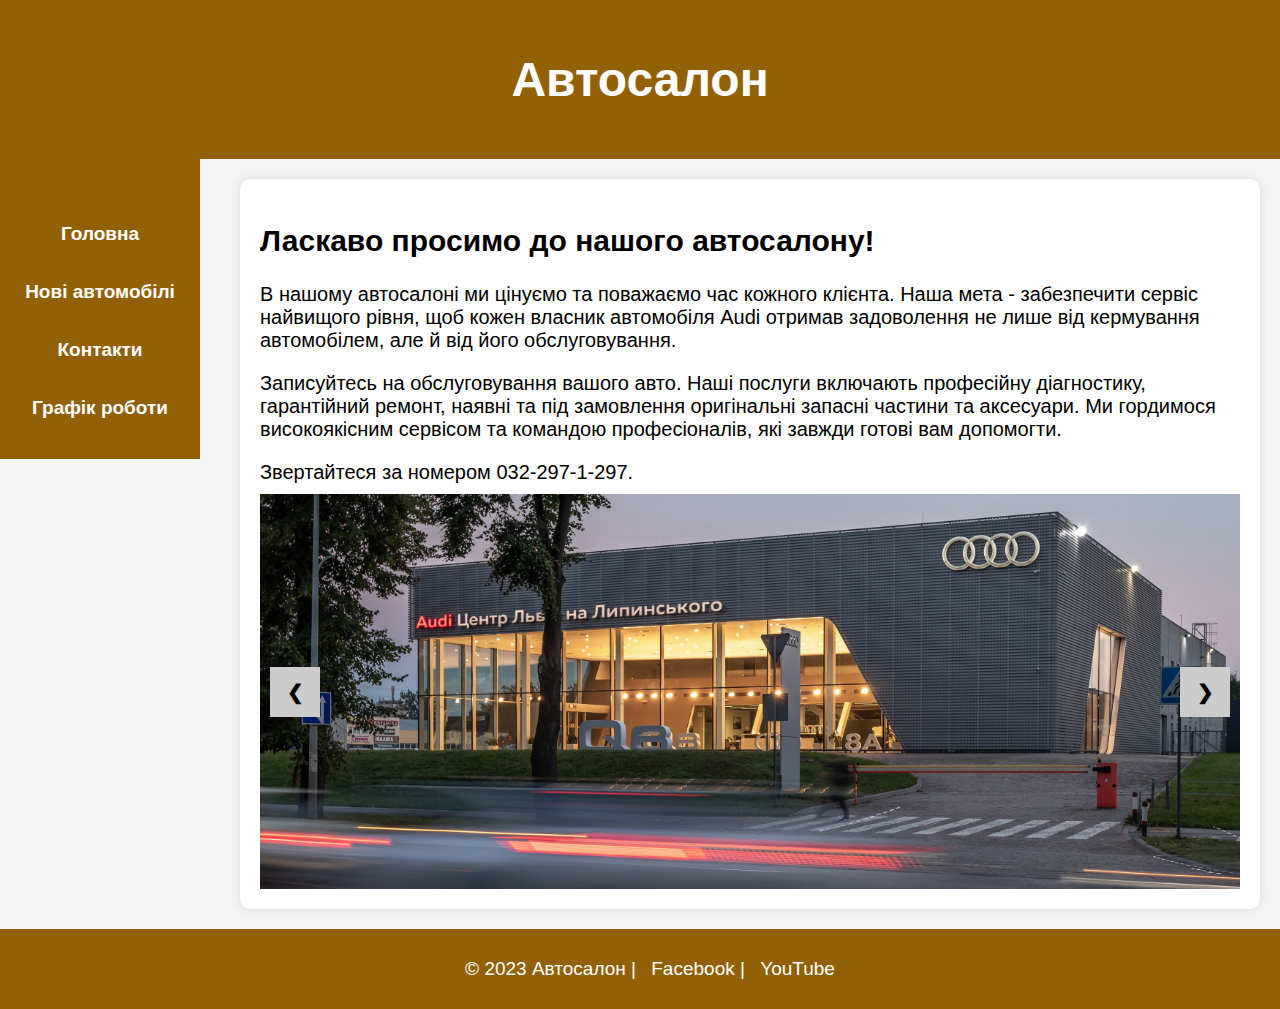
<file: index.html>
<!DOCTYPE html>
<html lang="en">
<head>
    <meta charset="UTF-8">
    <meta name="viewport" content="width=device-width, initial-scale=1.0">
    <title>Автосалон</title>
    <link rel="stylesheet" href="style.css">
</head>
<body>

    <header>
        <div class="header-container">
            <h1>Автосалон</h1>
        </div>
    </header>

    <nav class="vertical-menu">
        <ul>
            <li><a href="index.html">Головна</a></li>
            <li><a href="new-cars.html">Нові автомобілі</a></li>
            <li><a href="contacts.html">Контакти</a></li>
            <li><a href="schedule.html">Графік роботи</a></li>
        </ul>
    </nav>

    <main>
        <section class="main-section">
            <h2>Ласкаво просимо до нашого автосалону!</h2>
            <p>
                В нашому автосалоні ми цінуємо та поважаємо час кожного клієнта. Наша мета - забезпечити сервіс найвищого рівня, щоб кожен власник автомобіля Audi отримав задоволення не лише від кермування автомобілем, але й від його обслуговування.
            </p>
            <p>
                Записуйтесь на обслуговування вашого авто. Наші послуги включають професійну діагностику, гарантійний ремонт, наявні та під замовлення оригінальні запасні частини та аксесуари. Ми гордимося високоякісним сервісом та командою професіоналів, які завжди готові вам допомогти.
            </p>
            <p>
                Звертайтеся за номером 032-297-1-297.
            </p>
            <div class="gallery" id="mainGallery">
                <img class="gallery-image" src="1.jpg" alt="Автомобіль 1" style="width: 100%;">
                <img class="gallery-image" src="2.jpg" alt="Автомобіль 2" style="width: 100%; display: none;">
                
                <button class="scroll-arrow prev">&#10094;</button>
                <button class="scroll-arrow next">&#10095;</button>
            </div>
        </section>
    </main>

    <footer>
        <div class="footer-container">
            <p>&copy; 2023 Автосалон | 
                <a href="https://www.facebook.com/Audi.NIKO.Zakhid/" target="_blank">Facebook</a> | 
                <a href="https://www.youtube.com/user/nikozahid" target="_blank">YouTube</a>
            </p>
        </div>
    </footer>
    <script src="script.js"></script>
</body>
</html>
</file>
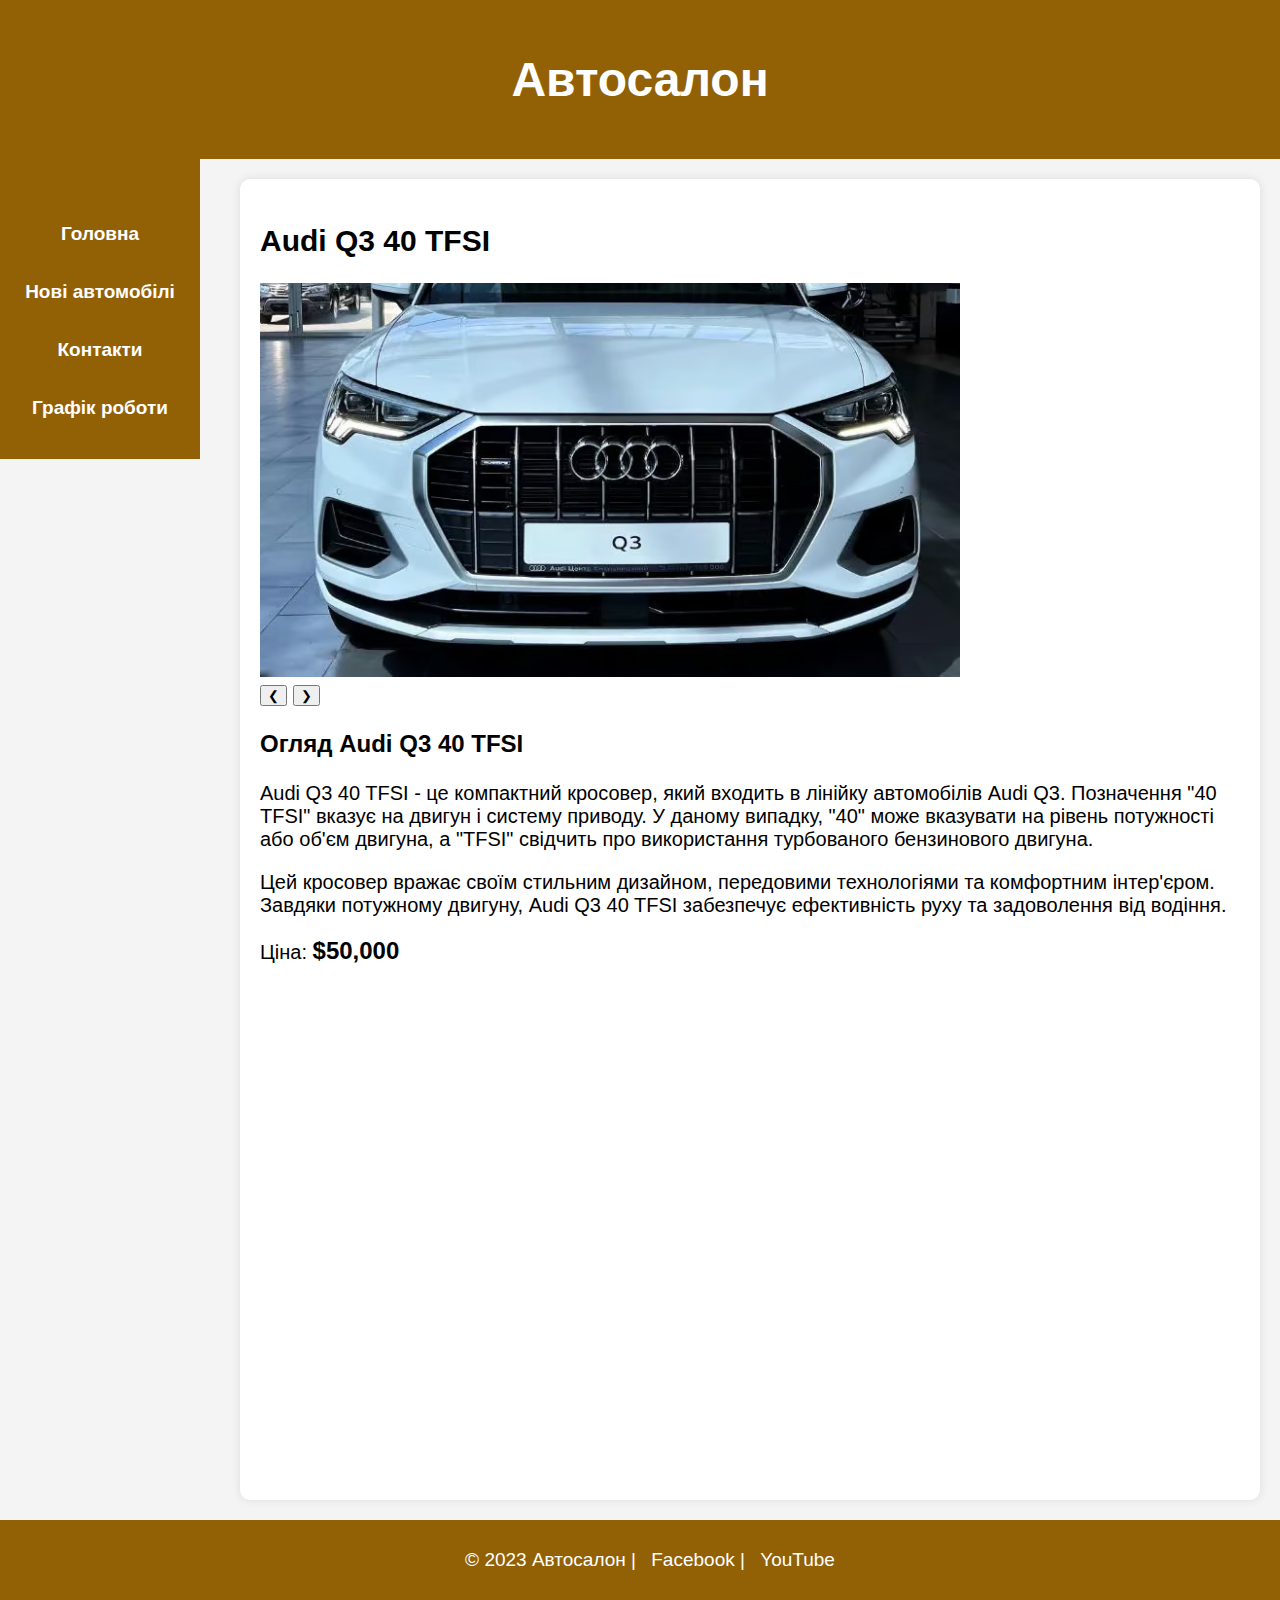
<file: car1.html>
<!DOCTYPE html>
<html lang="en">
<head>
    <meta charset="UTF-8">
    <meta name="viewport" content="width=device-width, initial-scale=1.0">
    <title>Audi Q3 40 TFSI</title>
    <link rel="stylesheet" href="style.css">
    <style>
        .car-details h3,
        .car-details span {
            font-size: 24px;
            font-weight: bold;
        }
    </style>
</head>
<body>

    <header>
        <div class="header-container">
            <h1>Автосалон</h1>
        </div>
    </header>

    <nav class="vertical-menu">
        <ul>
            <li><a href="index.html">Головна</a></li>
            <li><a href="new-cars.html">Нові автомобілі</a></li>
            <li><a href="contacts.html">Контакти</a></li>
            <li><a href="schedule.html">Графік роботи</a></li>
        </ul>
    </nav>

    <main>
        <section class="main-section">
            <h2>Audi Q3 40 TFSI</h2>

            
            <div class="gallery" id="car1Gallery">
                <div class="gallery-image" id="car1Image1" style="display: block;">
                    <img src="car1_1.avif" width="700" alt="Audi Q3 40 TFSI - Photo 1">
                </div>
                <div class="gallery-image" id="car1Image2" style="display: none;">
                    <img src="car1_2.avif" width="700" alt="Audi Q3 40 TFSI - Photo 2">
                </div>
             
                <button class="arrow prev" onclick="changeImage('car1Gallery', -1)">&#10094;</button>
                <button class="arrow next" onclick="changeImage('car1Gallery', 1)">&#10095;</button>
            </div>

       
            <div class="car-details">
                <h3>Огляд Audi Q3 40 TFSI</h3>
                <p>Audi Q3 40 TFSI - це компактний кросовер, який входить в лінійку автомобілів Audi Q3. Позначення "40 TFSI" вказує на двигун і систему приводу. У даному випадку, "40" може вказувати на рівень потужності або об'єм двигуна, а "TFSI" свідчить про використання турбованого бензинового двигуна.</p>
                <p>Цей кросовер вражає своїм стильним дизайном, передовими технологіями та комфортним інтер'єром. Завдяки потужному двигуну, Audi Q3 40 TFSI забезпечує ефективність руху та задоволення від водіння.</p>
                <p>Ціна: <span>$50,000</span></p>
            </div>

            
            <div class="video-container">
                <iframe width="900" height="500" src="https://www.youtube-nocookie.com/embed/Ff8_FLwc6-4?si=uz8h0fLlOdC7IHNL" title="YouTube video player" frameborder="0" allow="accelerometer; autoplay; clipboard-write; encrypted-media; gyroscope; picture-in-picture; web-share" allowfullscreen></iframe>
            </div>
        </section>
    </main>

    <footer>
        <div class="footer-container">
            <p>&copy; 2023 Автосалон | 
                <a href="https://www.facebook.com/Audi.NIKO.Zakhid/" target="_blank">Facebook</a> | 
                <a href="https://www.youtube.com/user/nikozahid" target="_blank">YouTube</a>
            </p>
        </div>
    </footer>

    <script src="script.js"></script>
</body>
</html>
</file>
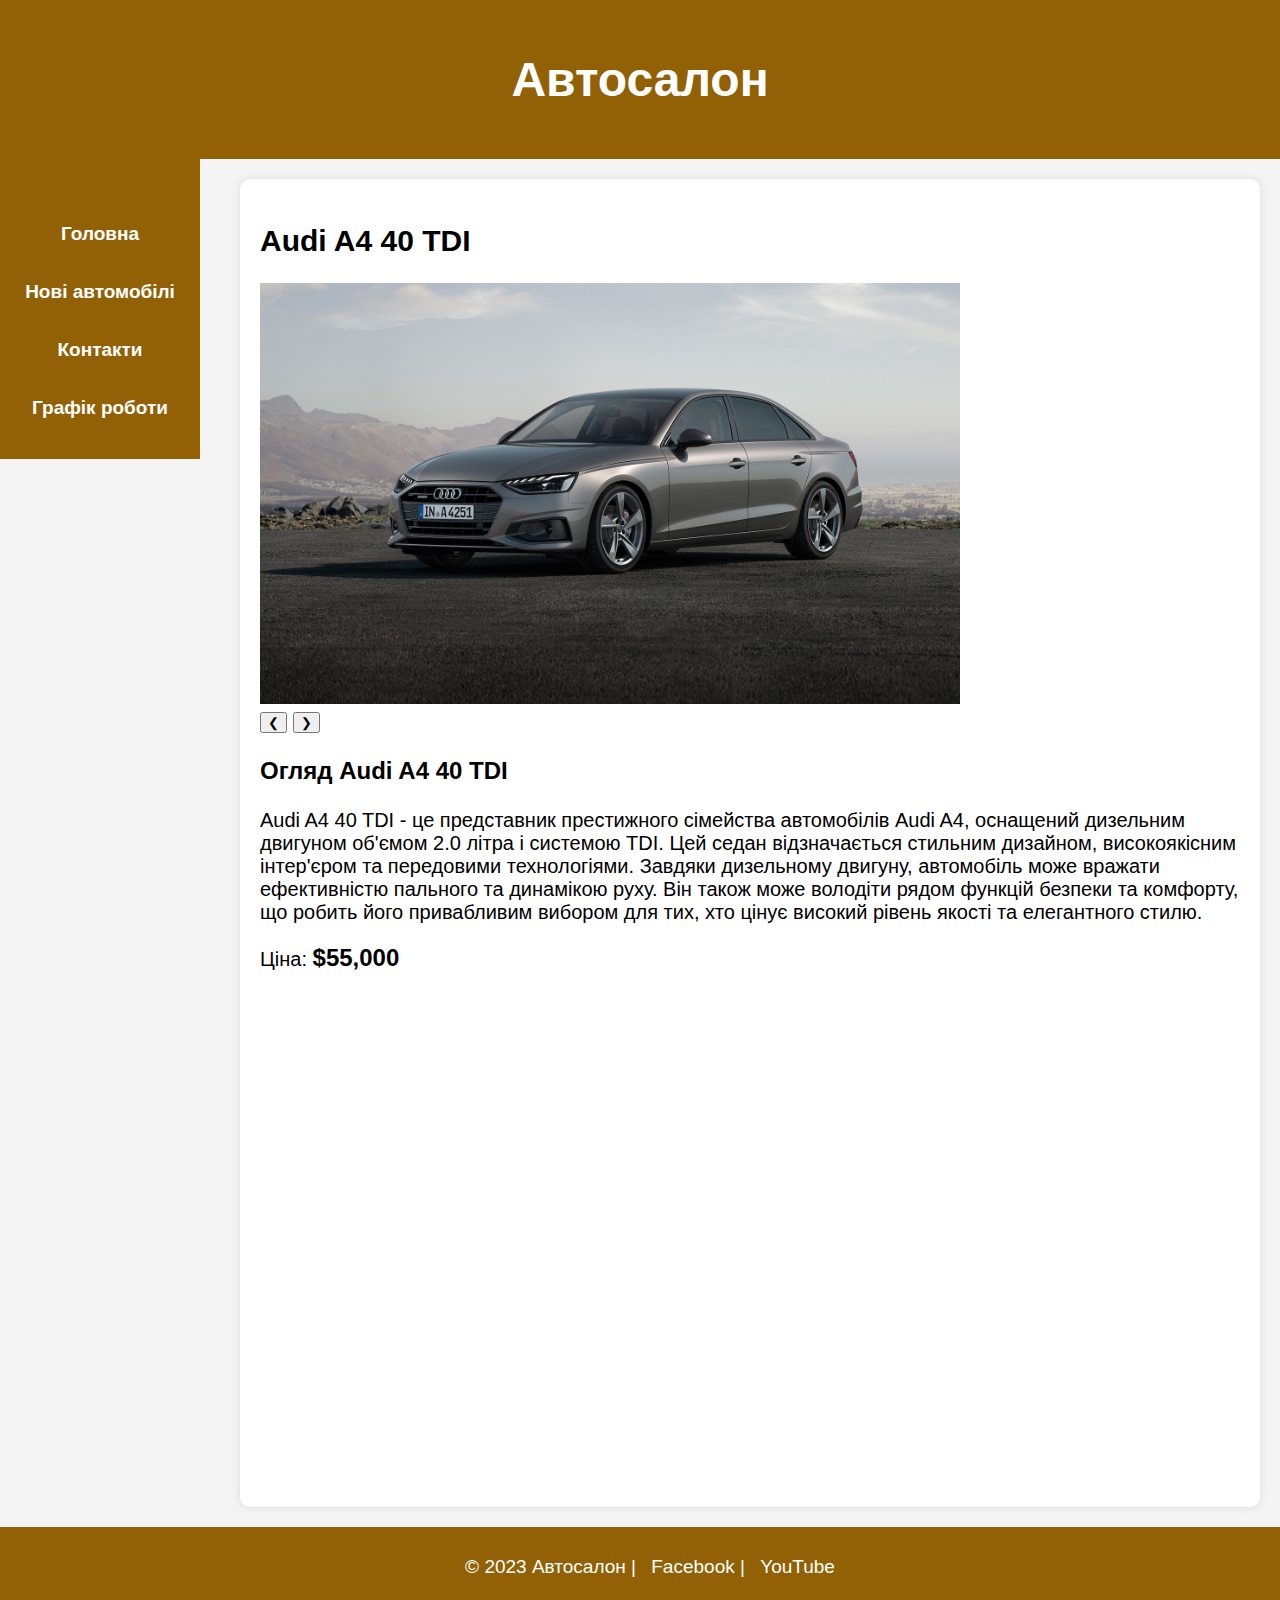
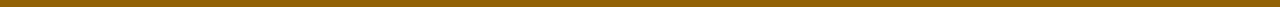
<file: car2.html>
<!DOCTYPE html>
<html lang="en">
<head>
    <meta charset="UTF-8">
    <meta name="viewport" content="width=device-width, initial-scale=1.0">
    <title>Audi A4 40 TDI</title>
    <link rel="stylesheet" href="style.css">
    <style>
        .car-details h3,
        .car-details span {
            font-size: 24px;
            font-weight: bold;
        }
    </style>
</head>
<body>

    <header>
        <div class="header-container">
            <h1>Автосалон</h1>
        </div>
    </header>

    <nav class="vertical-menu">
        <ul>
            <li><a href="index.html">Головна</a></li>
            <li><a href="new-cars.html">Нові автомобілі</a></li>
            <li><a href="contacts.html">Контакти</a></li>
            <li><a href="schedule.html">Графік роботи</a></li>
        </ul>
    </nav>

    <main>
        <section class="main-section">
            <h2>Audi A4 40 TDI</h2>

            <div class="gallery" id="car2Gallery">
                <div class="gallery-image" id="car2Image1" style="display: block;">
                    <img src="car2_1.jpg" width="700" alt="Audi A4 40 TDI - Photo 1">
                </div>
                <div class="gallery-image" id="car2Image2" style="display: none;">
                    <img src="car2_2.jpg" width="700" alt="Audi A4 40 TDI - Photo 2">
                </div>
             
                <button class="arrow prev" onclick="changeImage('car2Gallery', -1)">&#10094;</button>
                <button class="arrow next" onclick="changeImage('car2Gallery', 1)">&#10095;</button>
            </div>

            <div class="car-details">
                <h3>Огляд Audi A4 40 TDI</h3>
                <p>Audi A4 40 TDI - це представник престижного сімейства автомобілів Audi A4, оснащений дизельним двигуном об'ємом 2.0 літра і системою TDI. Цей седан відзначається стильним дизайном, високоякісним інтер'єром та передовими технологіями. Завдяки дизельному двигуну, автомобіль може вражати ефективністю пального та динамікою руху. Він також може володіти рядом функцій безпеки та комфорту, що робить його привабливим вибором для тих, хто цінує високий рівень якості та елегантного стилю.</p>
                <p>Ціна: <span>$55,000</span></p>
            </div>


            <div class="video-container">
                <iframe width="900" height="500" src="https://www.youtube.com/embed/6Q3-jaaG0xo?si=aDbfWK_sPm-p3Cwp" title="YouTube video player" frameborder="0" allow="accelerometer; autoplay; clipboard-write; encrypted-media; gyroscope; picture-in-picture; web-share" allowfullscreen></iframe>
            </div>
        </section>
    </main>

    <footer>
        <div class="footer-container">
            <p>&copy; 2023 Автосалон | 
                <a href="https://www.facebook.com/Audi.NIKO.Zakhid/" target="_blank">Facebook</a> | 
                <a href="https://www.youtube.com/user/nikozahid" target="_blank">YouTube</a>
            </p>
        </div>
    </footer>

    <script src="script.js"></script>
</body>
</html>
</file>
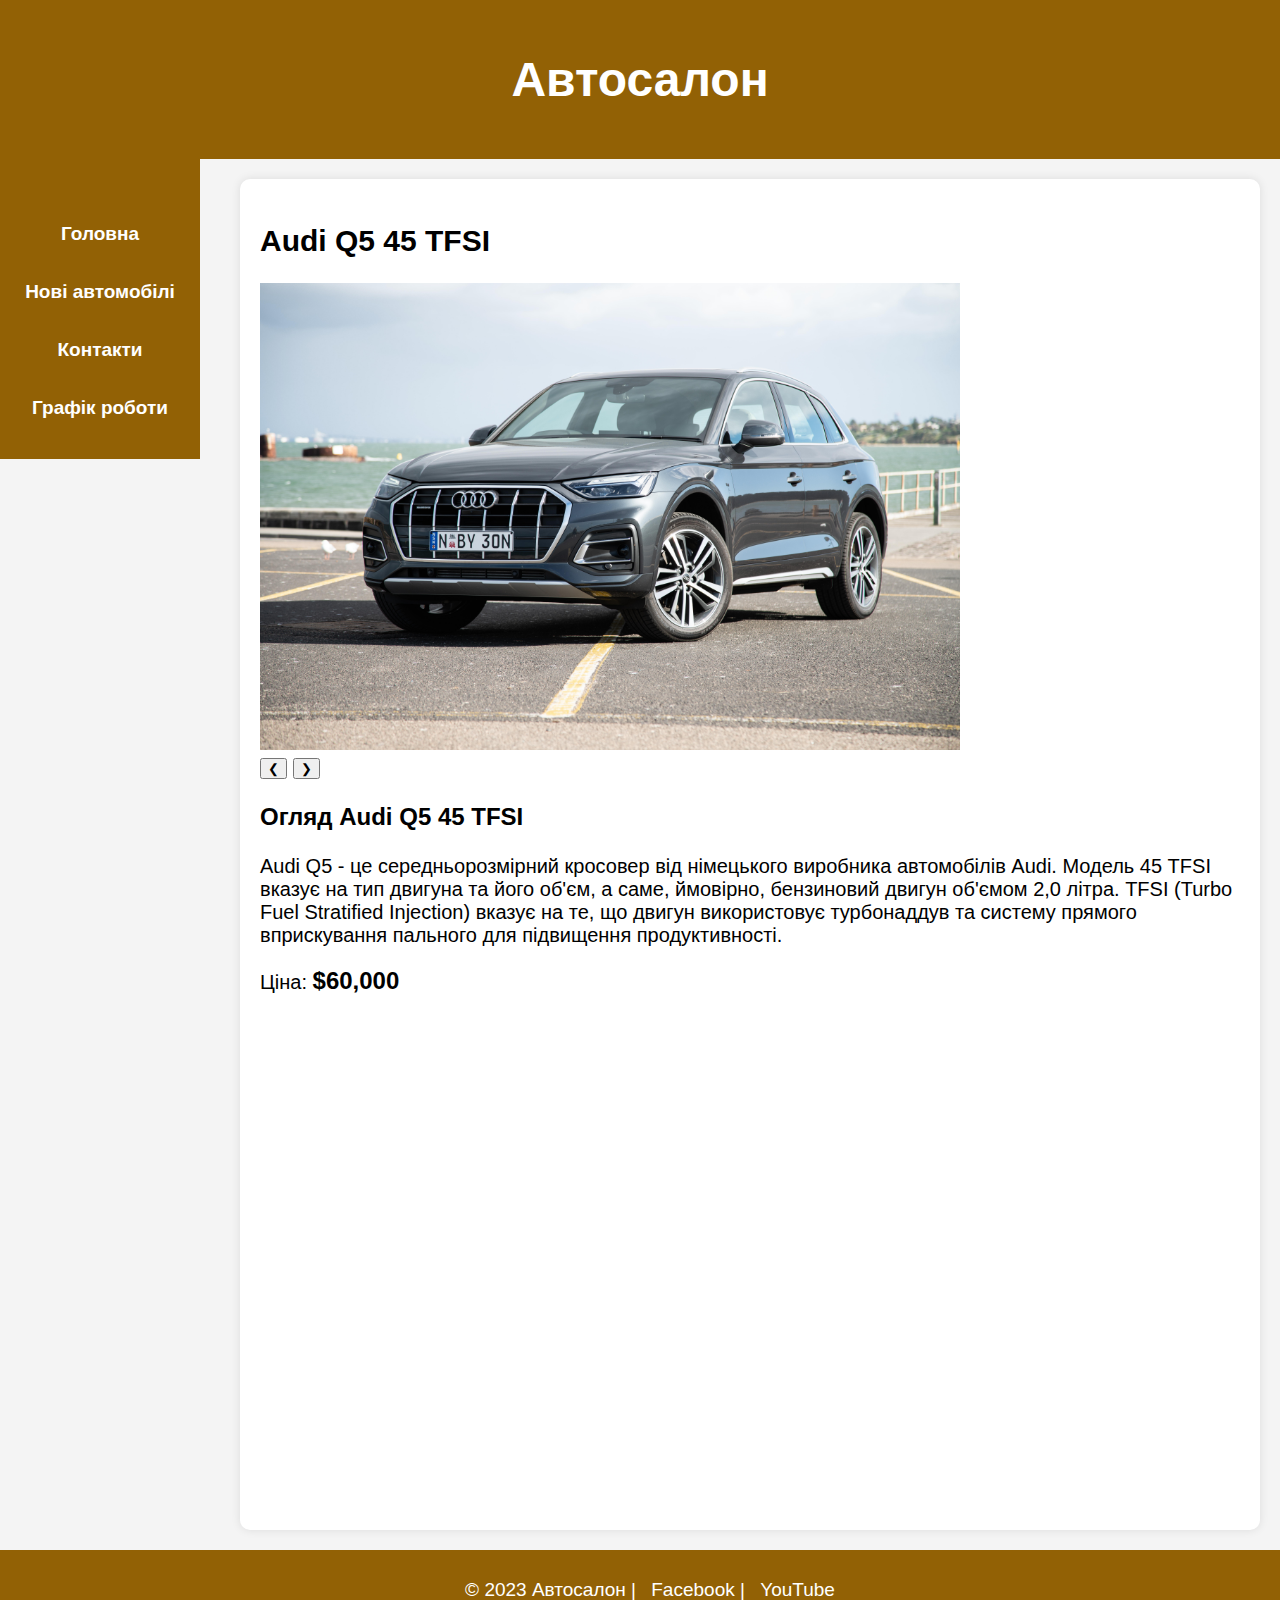
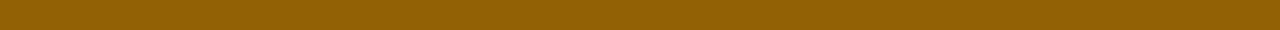
<file: car3.html>
<!DOCTYPE html>
<html lang="en">
<head>
    <meta charset="UTF-8">
    <meta name="viewport" content="width=device-width, initial-scale=1.0">
    <title>Audi Q5 45 TFSI</title>
    <link rel="stylesheet" href="style.css">
    <style>
        .car-details h3,
        .car-details span {
            font-size: 24px;
            font-weight: bold;
        }
    </style>
</head>
<body>

    <header>
        <div class="header-container">
            <h1>Автосалон</h1>
        </div>
    </header>

    <nav class="vertical-menu">
        <ul>
            <li><a href="index.html">Головна</a></li>
            <li><a href="new-cars.html">Нові автомобілі</a></li>
            <li><a href="contacts.html">Контакти</a></li>
            <li><a href="schedule.html">Графік роботи</a></li>
        </ul>
    </nav>

    <main>
        <section class="main-section">
            <h2>Audi Q5 45 TFSI</h2>


            <div class="gallery" id="car3Gallery">
                <div class="gallery-image" id="car3Image1" style="display: block;">
                    <img src="car3_1.jpg" width="700" alt="Audi Q5 45 TFSI - Photo 1">
                </div>
                <div class="gallery-image" id="car3Image2" style="display: none;">
                    <img src="car3_2.jpg" width="700" alt="Audi Q5 45 TFSI - Photo 2">
                </div>
             
                <button class="arrow prev" onclick="changeImage('car3Gallery', -1)">&#10094;</button>
                <button class="arrow next" onclick="changeImage('car3Gallery', 1)">&#10095;</button>
            </div>


            <div class="car-details">
                <h3>Огляд Audi Q5 45 TFSI</h3>
                <p>Audi Q5 - це середньорозмірний кросовер від німецького виробника автомобілів Audi. Модель 45 TFSI вказує на тип двигуна та його об'єм, а саме, ймовірно, бензиновий двигун об'ємом 2,0 літра. TFSI (Turbo Fuel Stratified Injection) вказує на те, що двигун використовує турбонаддув та систему прямого вприскування пального для підвищення продуктивності.</p>
                <p>Ціна: <span>$60,000</span></p>
            </div>


            <div class="video-container">
                <iframe width="900" height="500" src="https://www.youtube.com/embed/hydItsXw5-o?si=MJ3KXtqFyaKEGgXN" title="YouTube video player" frameborder="0" allow="accelerometer; autoplay; clipboard-write; encrypted-media; gyroscope; picture-in-picture; web-share" allowfullscreen></iframe>
            </div>
        </section>
    </main>

    <footer>
        <div class="footer-container">
            <p>&copy; 2023 Автосалон | 
                <a href="https://www.facebook.com/Audi.NIKO.Zakhid/" target="_blank">Facebook</a> | 
                <a href="https://www.youtube.com/user/nikozahid" target="_blank">YouTube</a>
            </p>
        </div>
    </footer>

    <script src="script.js"></script>
</body>
</html>
</file>
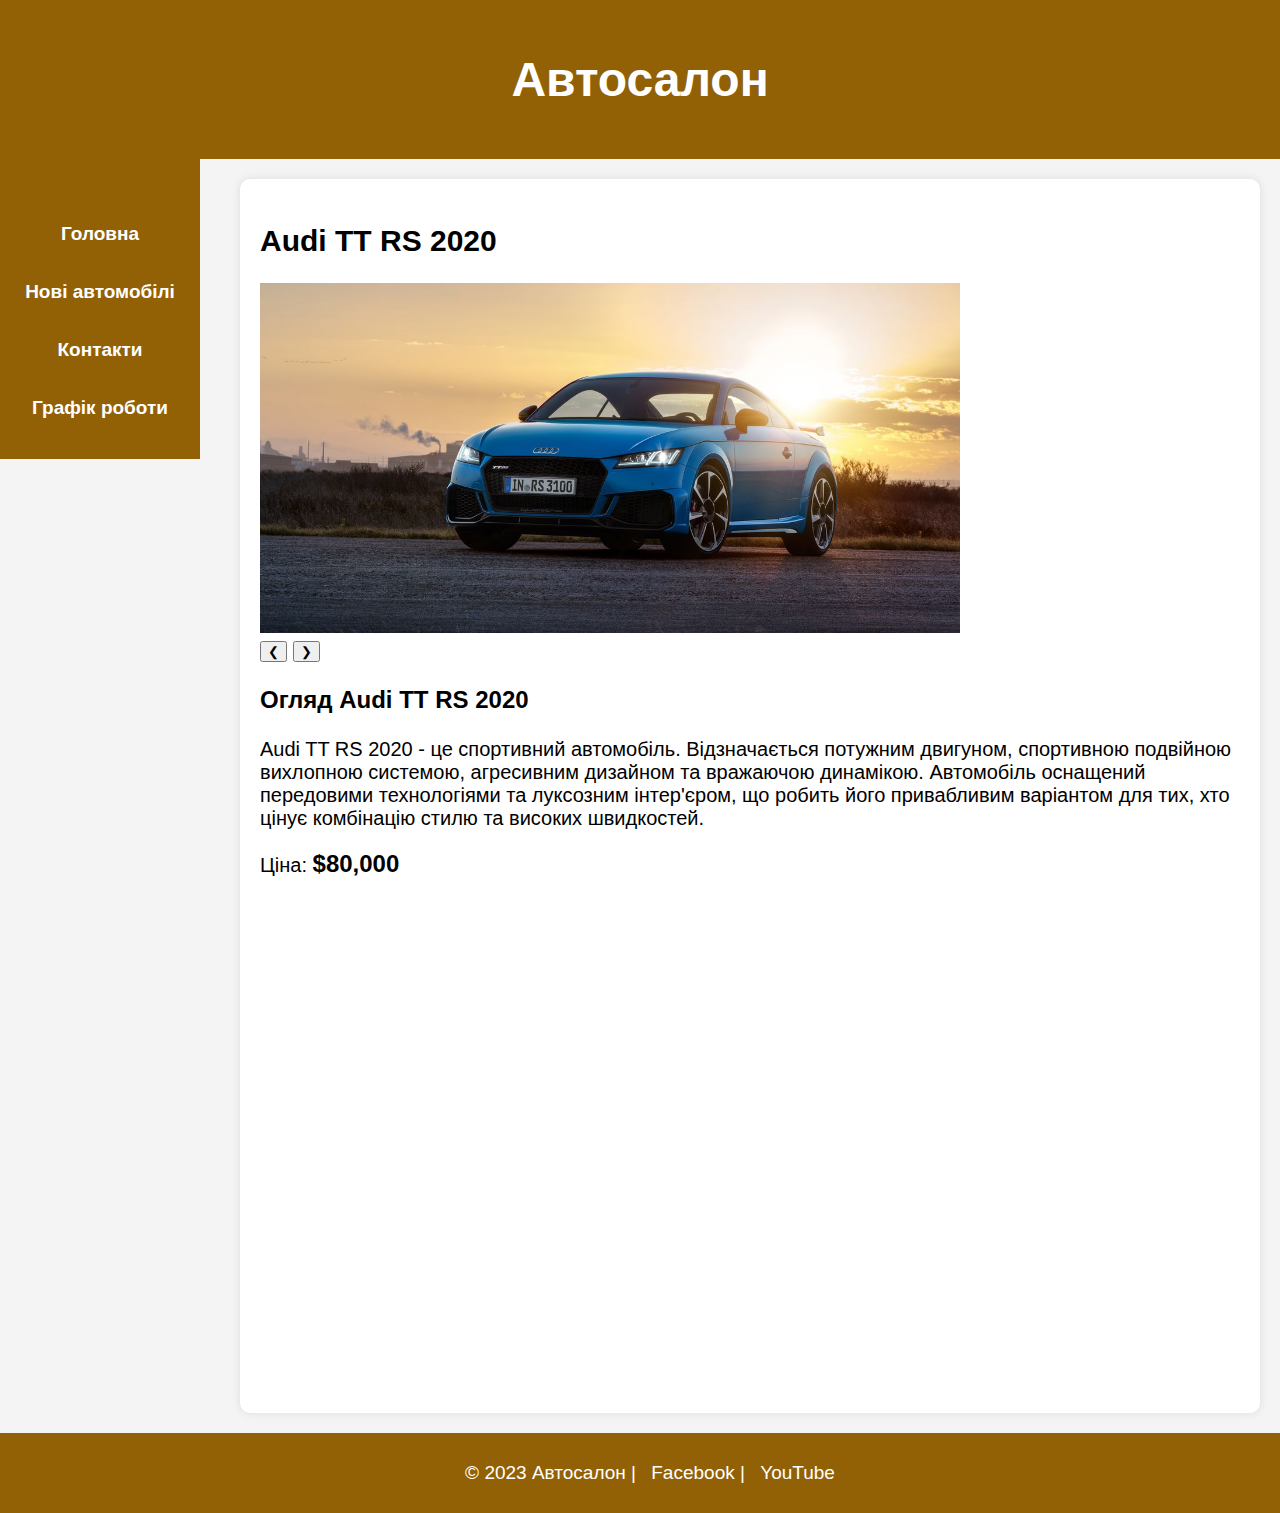
<file: car4.html>
<!DOCTYPE html>
<html lang="en">
<head>
    <meta charset="UTF-8">
    <meta name="viewport" content="width=device-width, initial-scale=1.0">
    <title>Audi TT RS 2020</title>
    <link rel="stylesheet" href="style.css">
    <style>
        .car-details h3,
        .car-details span {
            font-size: 24px;
            font-weight: bold;
        }
    </style>
</head>
<body>

    <header>
        <div class="header-container">
            <h1>Автосалон</h1>
        </div>
    </header>

    <nav class="vertical-menu">
        <ul>
            <li><a href="index.html">Головна</a></li>
            <li><a href="new-cars.html">Нові автомобілі</a></li>
            <li><a href="contacts.html">Контакти</a></li>
            <li><a href="schedule.html">Графік роботи</a></li>
        </ul>
    </nav>

    <main>
        <section class="main-section">
            <h2>Audi TT RS 2020</h2>


            <div class="gallery" id="car4Gallery">
                <div class="gallery-image" id="car4Image1" style="display: block;">
                    <img src="car4_1.jpg" width="700" alt="Audi TT RS 2020 - Photo 1">
                </div>
                <div class="gallery-image" id="car4Image2" style="display: none;">
                    <img src="car4_2.jpg" width="700" alt="Audi TT RS 2020 - Photo 2">
                </div>
             
                <button class="arrow prev" onclick="changeImage('car4Gallery', -1)">&#10094;</button>
                <button class="arrow next" onclick="changeImage('car4Gallery', 1)">&#10095;</button>
            </div>


            <div class="car-details">
                <h3>Огляд Audi TT RS 2020</h3>
                <p>Audi TT RS 2020 - це спортивний автомобіль. Відзначається потужним двигуном, спортивною подвійною вихлопною системою, агресивним дизайном та вражаючою динамікою. Автомобіль оснащений передовими технологіями та луксозним інтер'єром, що робить його привабливим варіантом для тих, хто цінує комбінацію стилю та високих швидкостей.</p>
                <p>Ціна: <span>$80,000</span></p>
            </div>


            <div class="video-container">
                <iframe width="900" height="500" src="https://www.youtube.com/embed/flPFPP9lgm8?si=BkB6eA_PFUbN9rLz" title="YouTube video player" frameborder="0" allow="accelerometer; autoplay; clipboard-write; encrypted-media; gyroscope; picture-in-picture; web-share" allowfullscreen></iframe>
            </div>
        </section>
    </main>

    <footer>
        <div class="footer-container">
            <p>&copy; 2023 Автосалон | 
                <a href="https://www.facebook.com/Audi.NIKO.Zakhid/" target="_blank">Facebook</a> | 
                <a href="https://www.youtube.com/user/nikozahid" target="_blank">YouTube</a>
            </p>
        </div>
    </footer>

    <script src="script.js"></script>
</body>
</html>
</file>
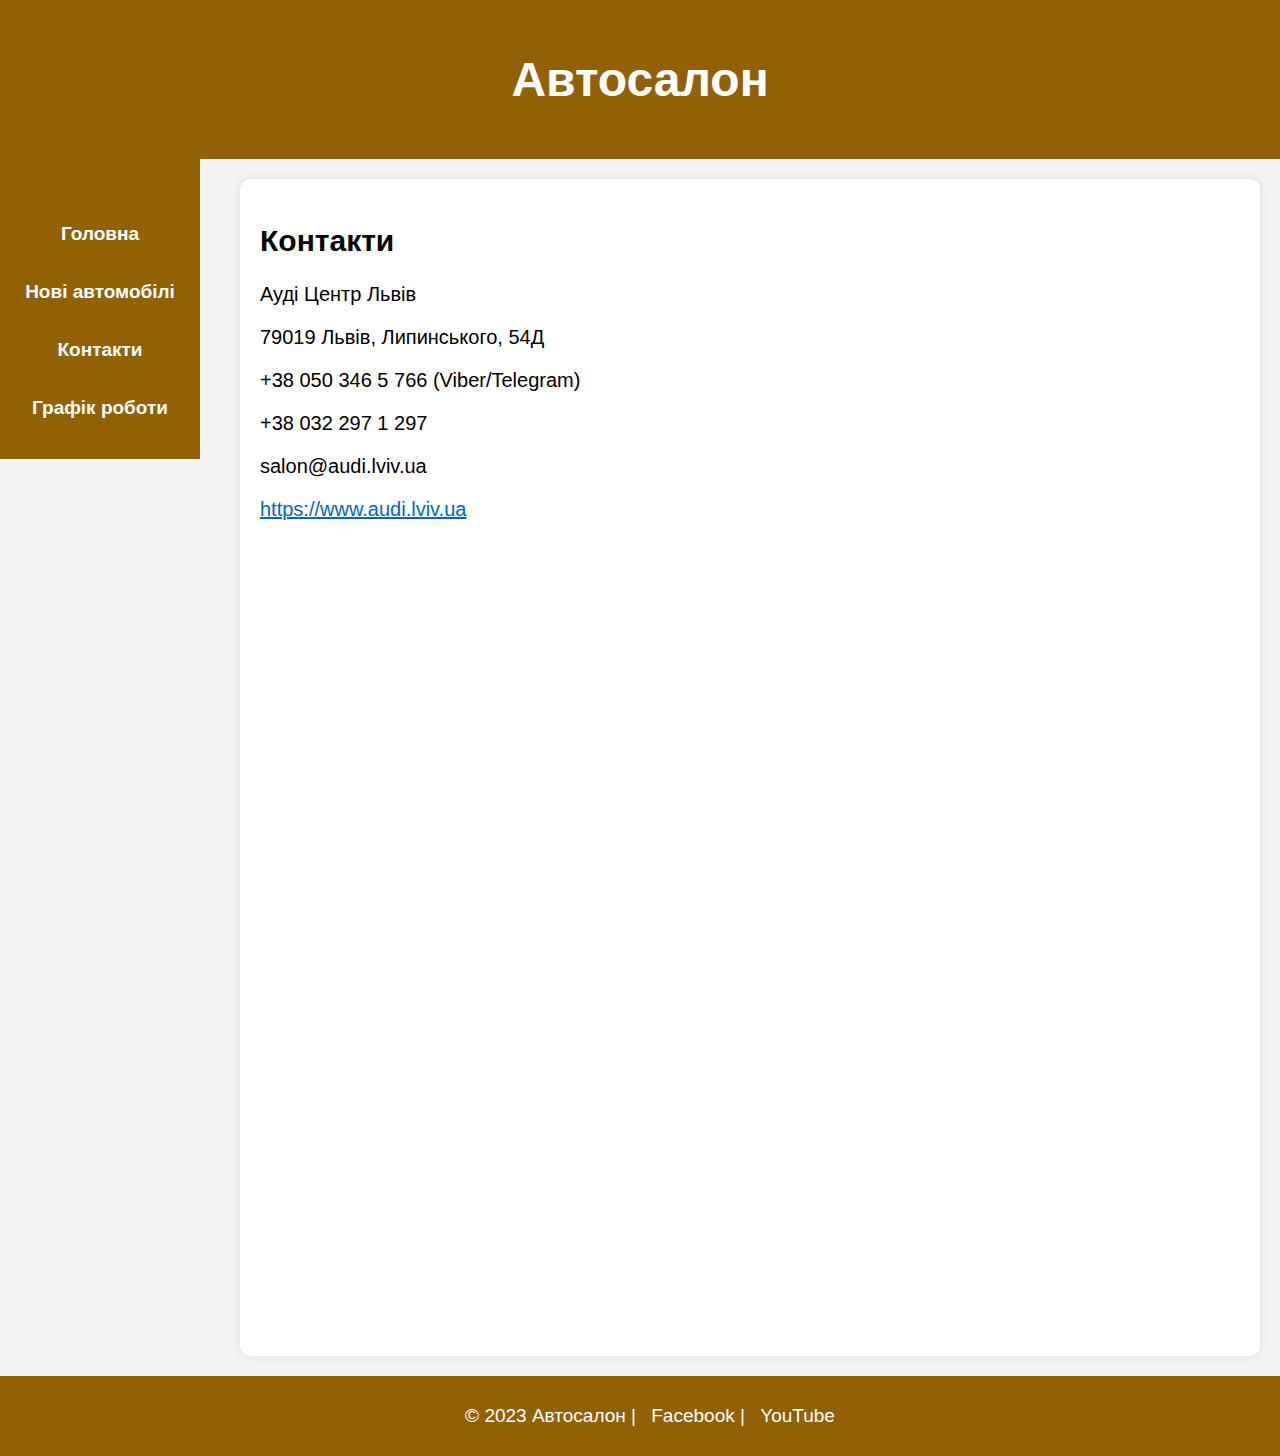
<file: contacts.html>
<!DOCTYPE html>
<html lang="en">
<head>
    <meta charset="UTF-8">
    <meta name="viewport" content="width=device-width, initial-scale=1.0">
    <title>Автлосалон - Контакти</title>
    <link rel="stylesheet" href="style.css">
</head>
<body>

    <header>
        <div class="header-container">
            <h1>Автосалон</h1>
        </div>
    </header>

    <nav class="vertical-menu">
        <ul>
            <li><a href="index.html">Головна</a></li>
            <li><a href="new-cars.html">Нові автомобілі</a></li>
            <li><a href="contacts.html">Контакти</a></li>
            <li><a href="schedule.html">Графік роботи</a></li>
        </ul>
    </nav>

    <main>
        <section class="main-section">
            <h2>Контакти</h2>
            
            <p>Ауді Центр Львів</p>
            <p>79019 Львів, Липинського, 54Д</p>
            <p>+38 050 346 5 766 (Viber/Telegram)</p>
            <p>+38 032 297 1 297</p>
            <p>salon@audi.lviv.ua</p>
            <p><a href="https://www.audi.lviv.ua" target="_blank">https://www.audi.lviv.ua</a></p>

            <iframe src="https://www.google.com/maps/embed?pb=!1m18!1m12!1m3!1d5143.655386490396!2d24.041352272562634!3d49.86448126902311!2m3!1f0!2f0!3f0!3m2!1i1024!2i768!4f13.1!3m3!1m2!1s0x473adcfd85a808dd%3A0xc52fd253ff3f4a2c!2zQXVkaSDQptC10L3RgtGAINCb0YzQstGW0LIg0L3QsCDQm9C40L_QuNC90YHRjNC60L7Qs9C-!5e0!3m2!1suk!2sua!4v1702471590745!5m2!1suk!2sua" width="100%" height="800" style="border:0;" allowfullscreen="" loading="lazy" referrerpolicy="no-referrer-when-downgrade"></iframe>
        </section>
    </main>

    <footer>
        <div class="footer-container">
            <p>&copy; 2023 Автосалон | 
                <a href="https://www.facebook.com/Audi.NIKO.Zakhid/" target="_blank">Facebook</a> | 
                <a href="https://www.youtube.com/user/nikozahid" target="_blank">YouTube</a>
            </p>
        </div>
    </footer>

</body>
</html>
</file>
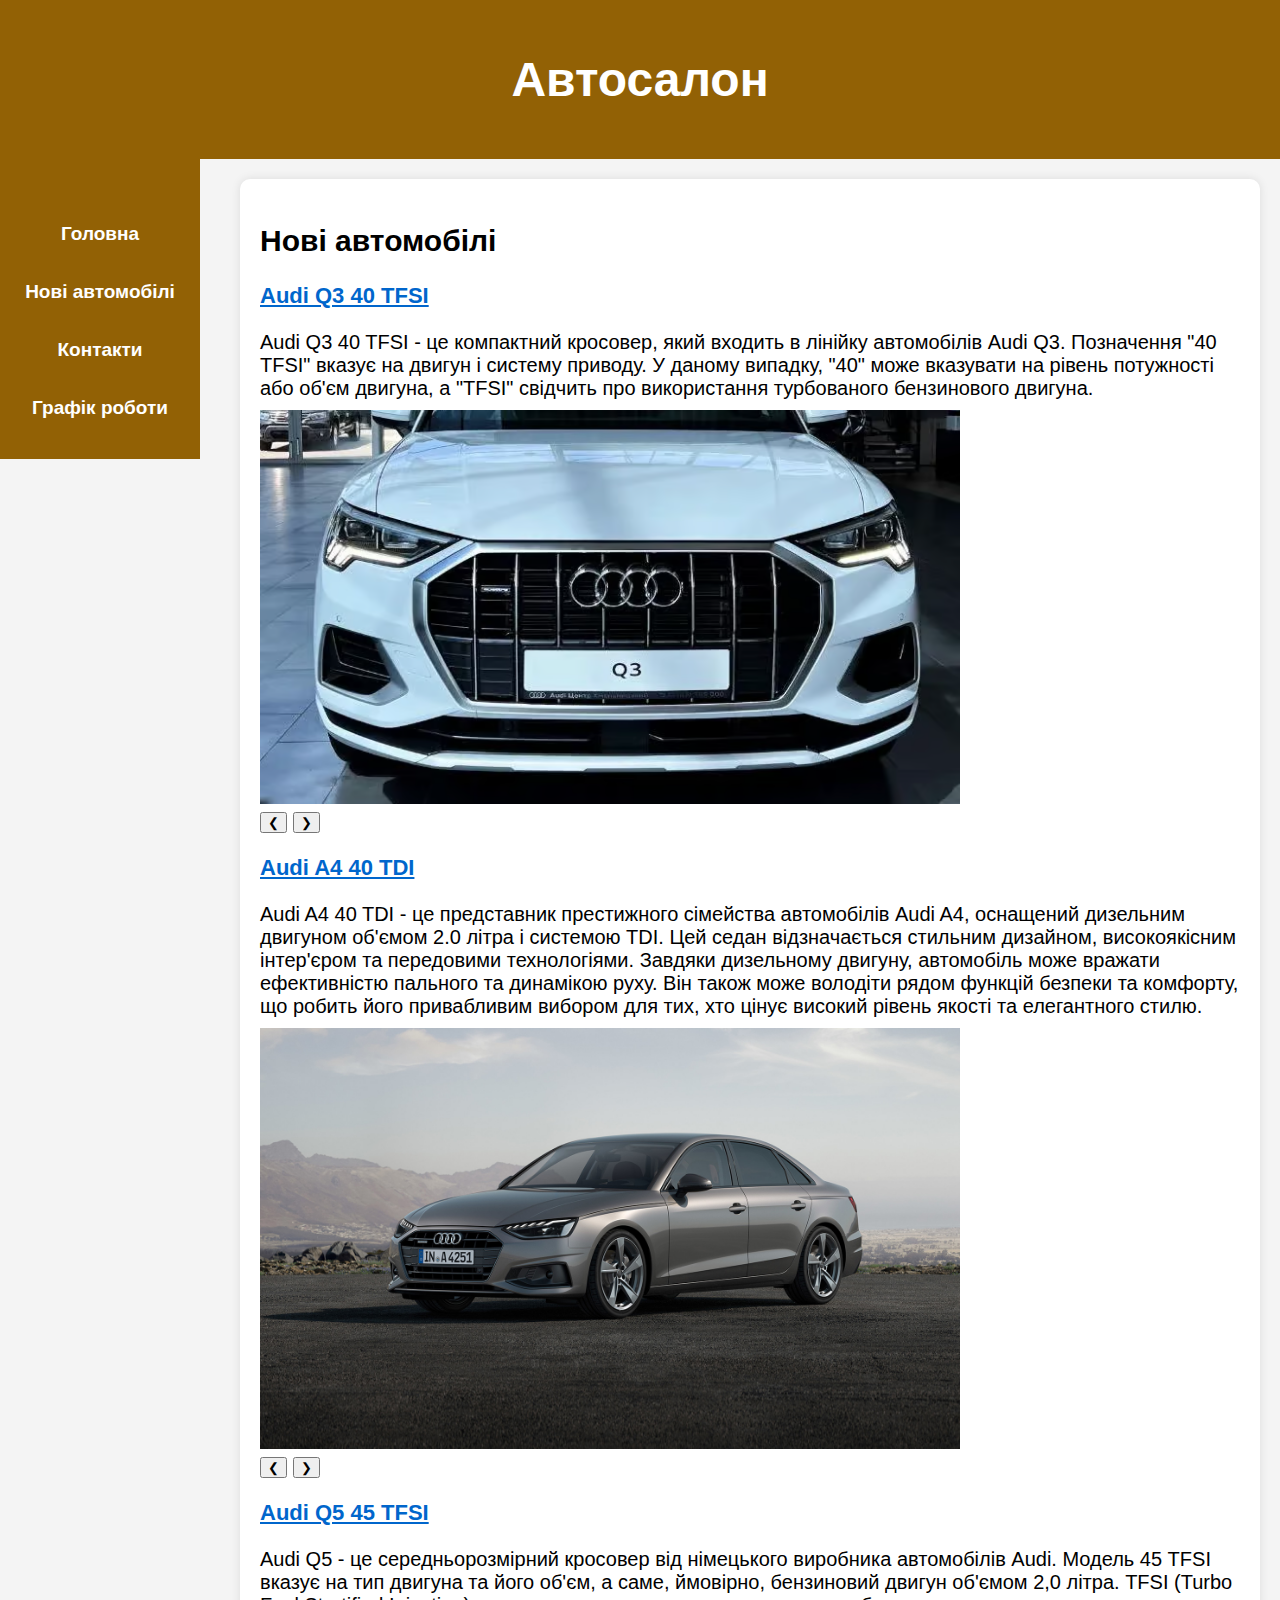
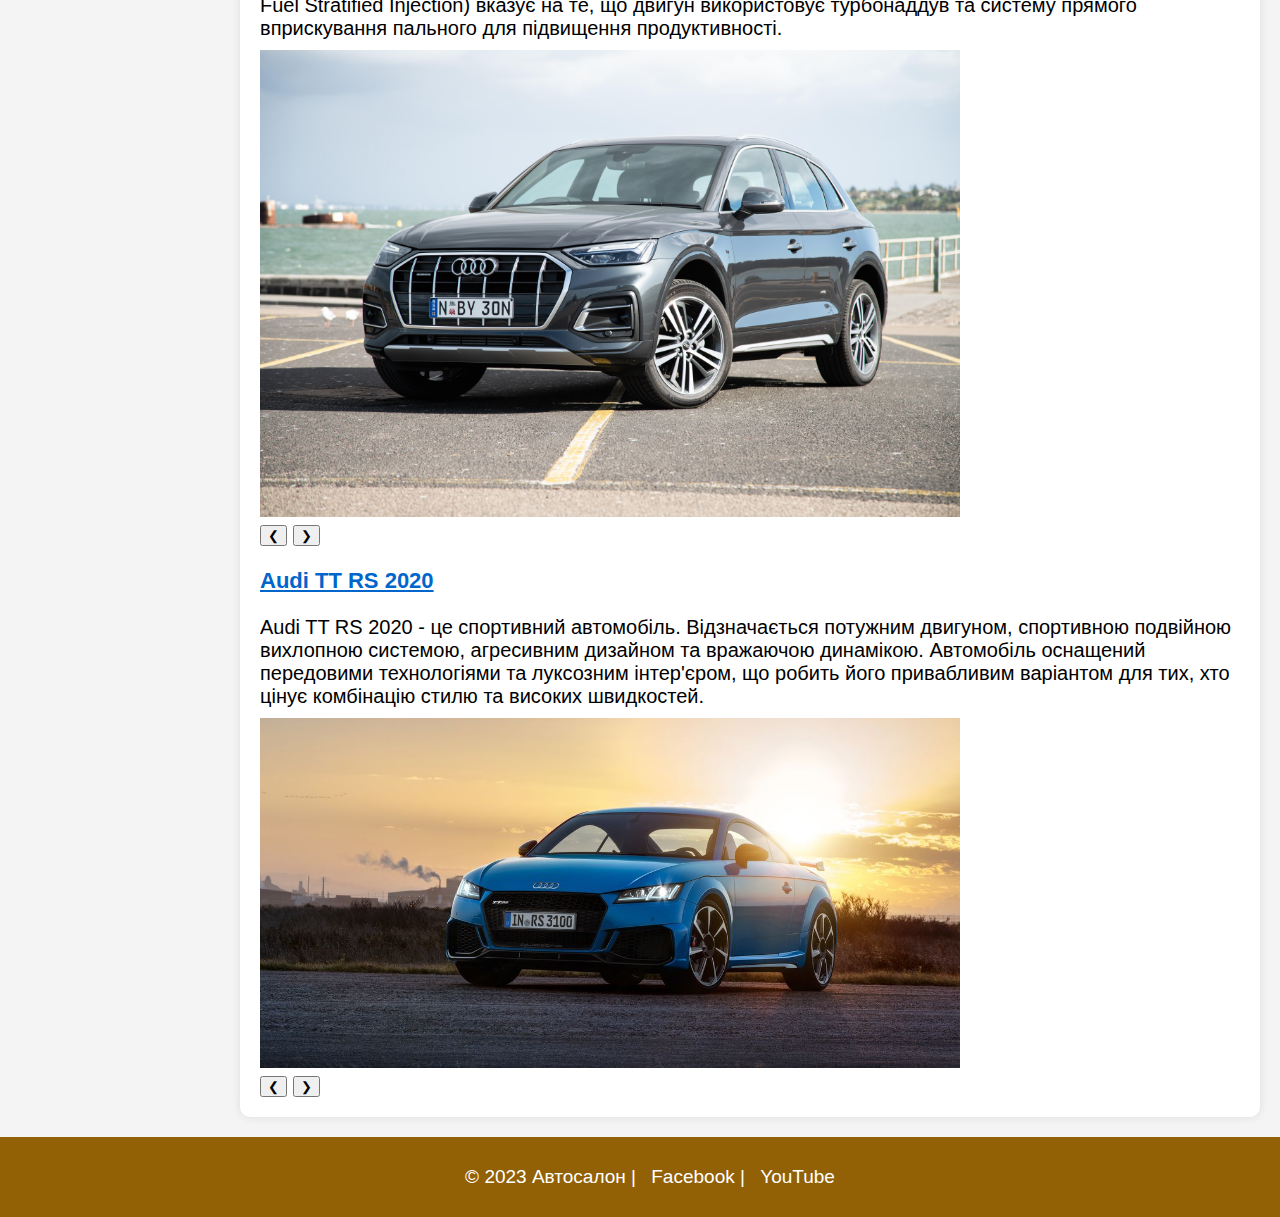
<file: new-cars.html>
<!DOCTYPE html>
<html lang="en">
<head>
    <meta charset="UTF-8">
    <meta name="viewport" content="width=device-width, initial-scale=1.0">
    <title>Автосалон - Нові автомобілі</title>
    <link rel="stylesheet" href="style.css">
</head>
<body>

    <header>
        <div class="header-container">
            <h1>Автосалон</h1>
        </div>
    </header>

    <nav class="vertical-menu">
        <ul>
            <li><a href="index.html">Головна</a></li>
            <li><a href="new-cars.html">Нові автомобілі</a></li>
            <li><a href="contacts.html">Контакти</a></li>
            <li><a href="schedule.html">Графік роботи</a></li>
        </ul>
    </nav>

    <main>
        <section class="main-section">
            <h2>Нові автомобілі</h2>

            <div class="car">
                <h3><a href="car1.html">Audi Q3 40 TFSI</a></h3>
                <p>Audi Q3 40 TFSI - це компактний кросовер, який входить в лінійку автомобілів Audi Q3. Позначення "40 TFSI" вказує на двигун і систему приводу. У даному випадку, "40" може вказувати на рівень потужності або об'єм двигуна, а "TFSI" свідчить про використання турбованого бензинового двигуна.</p>
                <div class="gallery" id="car1Gallery">
                    <div class="gallery-image" id="car1Image1" style="display: block;">
                        <img src="car1_1.avif" width="700" alt="Car 1 - Photo 1">
                    </div>
                    <div class="gallery-image" id="car1Image2" style="display: none;">
                        <img src="car1_2.avif" width="700" alt="Car 1 - Photo 2">
                    </div>
                    <button class="arrow prev" onclick="changeImage('car1Gallery', -1)">&#10094;</button>
                    <button class="arrow next" onclick="changeImage('car1Gallery', 1)">&#10095;</button>
                </div>
            </div>

            <div class="car">
                <h3><a href="car2.html">Audi A4 40 TDI</a></h3>
                <p>Audi A4 40 TDI - це представник престижного сімейства автомобілів Audi A4, оснащений дизельним двигуном об'ємом 2.0 літра і системою TDI. Цей седан відзначається стильним дизайном, високоякісним інтер'єром та передовими технологіями. Завдяки дизельному двигуну, автомобіль може вражати ефективністю пального та динамікою руху. Він також може володіти рядом функцій безпеки та комфорту, що робить його привабливим вибором для тих, хто цінує високий рівень якості та елегантного стилю.</p>
                <div class="gallery" id="car2Gallery">
                    <div class="gallery-image" id="car2Image1" style="display: block;">
                        <img src="car2_1.jpg" width="700" alt="Car 2 - Photo 1">
                    </div>
                    <div class="gallery-image" id="car2Image2" style="display: none;">
                        <img src="car2_2.jpg" width="700" alt="Car 2 - Photo 2">
                    </div>
                    <button class="arrow prev" onclick="changeImage('car2Gallery', -1)">&#10094;</button>
                    <button class="arrow next" onclick="changeImage('car2Gallery', 1)">&#10095;</button>
                </div>
            </div>

            <div class="car">
                <h3><a href="car3.html">Audi Q5 45 TFSI</a></h3>
                <p>Audi Q5 - це середньорозмірний кросовер від німецького виробника автомобілів Audi. Модель 45 TFSI вказує на тип двигуна та його об'єм, а саме, ймовірно, бензиновий двигун об'ємом 2,0 літра. TFSI (Turbo Fuel Stratified Injection) вказує на те, що двигун використовує турбонаддув та систему прямого вприскування пального для підвищення продуктивності.</p>
                <div class="gallery" id="car3Gallery">
                    <div class="gallery-image" id="car3Image1" style="display: block;">
                        <img src="car3_1.jpg" width="700" alt="Car 3 - Photo 1">
                    </div>
                    <div class="gallery-image" id="car3Image2" style="display: none;">
                        <img src="car3_2.jpg" width="700" alt="Car 3 - Photo 2">
                    </div>
                    <button class="arrow prev" onclick="changeImage('car3Gallery', -1)">&#10094;</button>
                    <button class="arrow next" onclick="changeImage('car3Gallery', 1)">&#10095;</button>
                </div>
            </div>

            <div class="car">
                <h3><a href="car4.html">Audi TT RS 2020</a></h3>
                <p>Audi TT RS 2020 - це спортивний автомобіль. Відзначається потужним двигуном, спортивною подвійною вихлопною системою, агресивним дизайном та вражаючою динамікою. Автомобіль оснащений передовими технологіями та луксозним інтер'єром, що робить його привабливим варіантом для тих, хто цінує комбінацію стилю та високих швидкостей.</p>
                <div class="gallery" id="car4Gallery">
                    <div class="gallery-image" id="car4Image1" style="display: block;">
                        <img src="car4_1.jpg" width="700" alt="Car 4 - Photo 1">
                    </div>
                    <div class="gallery-image" id="car4Image2" style="display: none;">
                        <img src="car4_2.jpg" width="700" alt="Car 4 - Photo 2">
                    </div>
                    <button class="arrow prev" onclick="changeImage('car4Gallery', -1)">&#10094;</button>
                    <button class="arrow next" onclick="changeImage('car4Gallery', 1)">&#10095;</button>
                </div>
            </div>

        </section>
    </main>

    <footer>
        <div class="footer-container">
            <p>&copy; 2023 Автосалон | 
                <a href="https://www.facebook.com/Audi.NIKO.Zakhid/" target="_blank">Facebook</a> | 
                <a href="https://www.youtube.com/user/nikozahid" target="_blank">YouTube</a>
            </p>
        </div>
    </footer>
    <script src="script.js"></script>
</body>
</html>
</file>
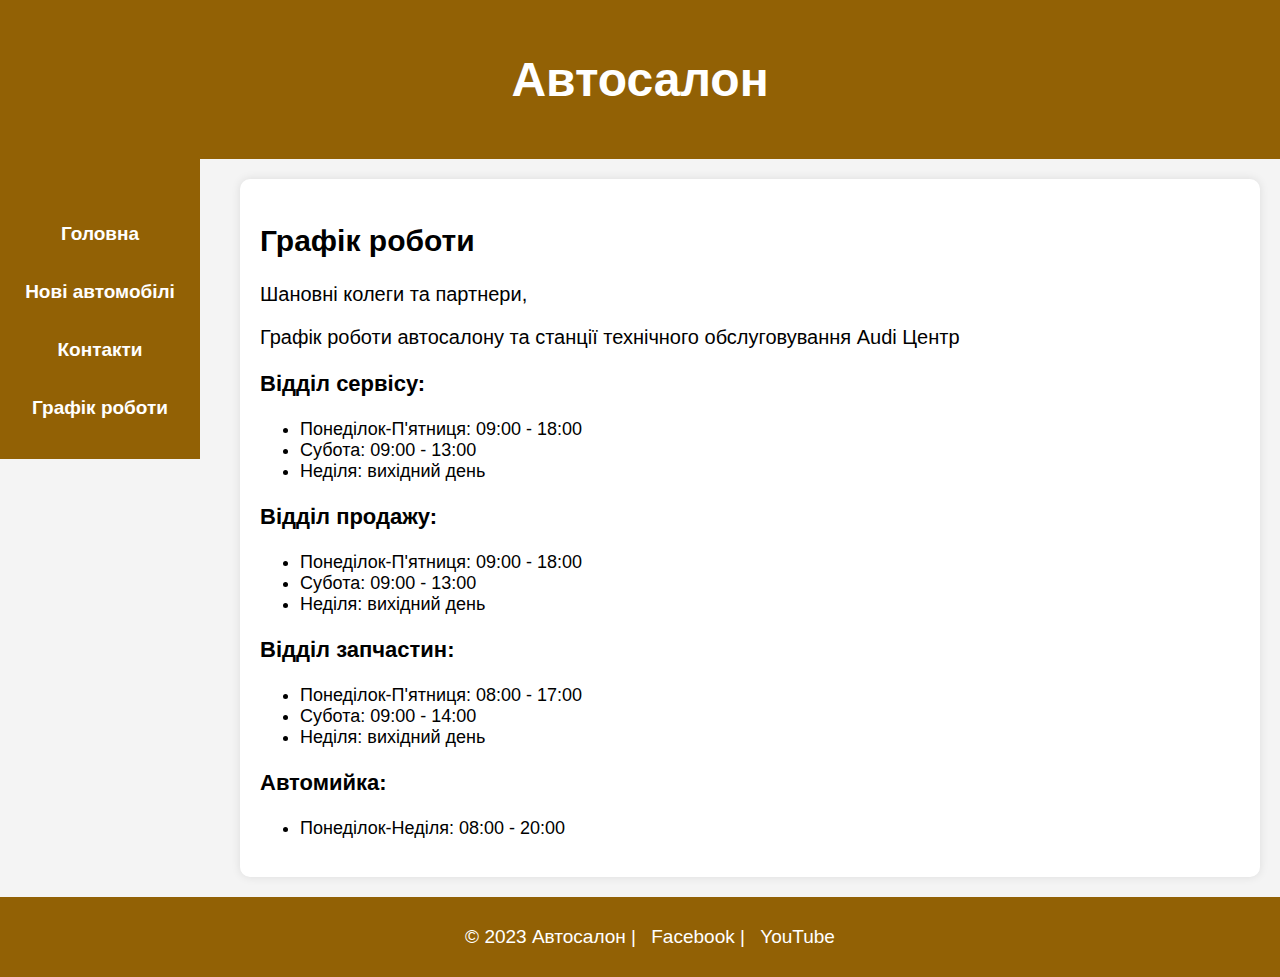
<file: schedule.html>
<!DOCTYPE html>
<html lang="en">
<head>
    <meta charset="UTF-8">
    <meta name="viewport" content="width=device-width, initial-scale=1.0">
    <title>Aвтосалон - Графік роботи</title>
    <link rel="stylesheet" href="style.css">
</head>
<body>

    <header>
        <div class="header-container">
            <h1>Автосалон</h1>
        </div>
    </header>

    <nav class="vertical-menu">
        <ul>
            <li><a href="index.html">Головна</a></li>
            <li><a href="new-cars.html">Нові автомобілі</a></li>
            <li><a href="contacts.html">Контакти</a></li>
            <li><a href="schedule.html">Графік роботи</a></li>
        </ul>
    </nav>

    <main>
        <section class="main-section">
            <h2>Графік роботи</h2>

            <p>Шановні колеги та партнери,</p>
            <p>Графік роботи автосалону та станції технічного обслуговування Audi Центр</p>

            <h3>Відділ сервісу:</h3>
            <ul>
                <li>Понеділок-П'ятниця: 09:00 - 18:00</li>
                <li>Субота: 09:00 - 13:00</li>
                <li>Неділя: вихідний день</li>
            </ul>

            <h3>Відділ продажу:</h3>
            <ul>
                <li>Понеділок-П'ятниця: 09:00 - 18:00</li>
                <li>Субота: 09:00 - 13:00</li>
                <li>Неділя: вихідний день</li>
            </ul>

        
            <h3>Відділ запчастин:</h3>
            <ul>
                <li>Понеділок-П'ятниця: 08:00 - 17:00</li>
                <li>Субота: 09:00 - 14:00</li>
                <li>Неділя: вихідний день</li>
            </ul>

            <h3>Автомийка:</h3>
            <ul>
                <li>Понеділок-Неділя: 08:00 - 20:00</li>
            </ul>
        </section>
    </main>

    <footer>
        <div class="footer-container">
            <p>&copy; 2023 Автосалон | 
                <a href="https://www.facebook.com/Audi.NIKO.Zakhid/" target="_blank">Facebook</a> | 
                <a href="https://www.youtube.com/user/nikozahid" target="_blank">YouTube</a>
            </p>
        </div>
    </footer>

</body>
</html>
</file>
<file: style.css>
body {
    font-size: 24px;
    font-family: 'Lato', sans-serif;
    margin: 0;
    padding: 0;
    background-color: #f4f4f4;
}

.header-container {
    background-color: #926105;
    color: #fff;
    text-align: center;
    padding: 20px;
}

.vertical-menu {
    width: 200px;
    background-color: #926105;
    padding-top: 20px;
    float: left;
}

.vertical-menu ul {
    list-style-type: none;
    padding: 0;
}

.vertical-menu li {
    padding: 15px;
    text-align: center;
}

.vertical-menu a {
    text-decoration: none;
    color: #fff;
    font-weight: bold;
    font-size: 19px; /* Змінено розмір тексту */
}

main {
    margin-left: 220px;
    padding: 20px;
}

.main-section {
    background-color: #fff;
    padding: 20px;
    border-radius: 10px;
    box-shadow: 0 0 10px rgba(0, 0, 0, 0.1);
    font-size: 20px;
    font-family: 'Kato', sans-serif; 
}

.main-section h3 {
    font-size: 22px; 
}

.main-section ul {
    font-size: 18px; 
}

.main-section p {
    font-size: 20px;
    margin-bottom: 10px;
}

.main-section a {
    color: #0066cc;
    text-decoration: underline;
}

.main-section a:hover {
    color: #004080;
}

.car-link {
    text-decoration: none;
    color: #333;
    display: block;
    margin-bottom: 20px;
}

.car-link h3 {
    margin-top: 10px;
}

.car-link:hover {
    text-decoration: underline;
    color: #0066cc;
}

footer {
    background-color: #926105;
    color: #fff;
    text-align: center;
    padding: 10px;
    width: 100%;
    clear: both;
    font-size: 19px; 
}

.footer-container {
    max-width: 1200px;
    margin: 0 auto;
}

.footer-container a {
    color: #fff;
    text-decoration: none;
    margin-left: 10px;
}


.gallery {
    position: relative;
    max-width: 1000px;
    margin: auto;
}

.gallery-image {
    width: 100%;
    display: none;
}

.gallery-image.active {
    display: block;
}

.scroll-arrow {
    position: absolute;
    top: 50%;
    width: 50px;
    height: 50px;
    font-size: 20px;
    font-weight: bold;
    background-color: #ccc;
    border: none;
    cursor: pointer;
    transform: translateY(-50%);
}

.prev {
    left: 10px;
}

.next {
    right: 10px;
}
</file>
